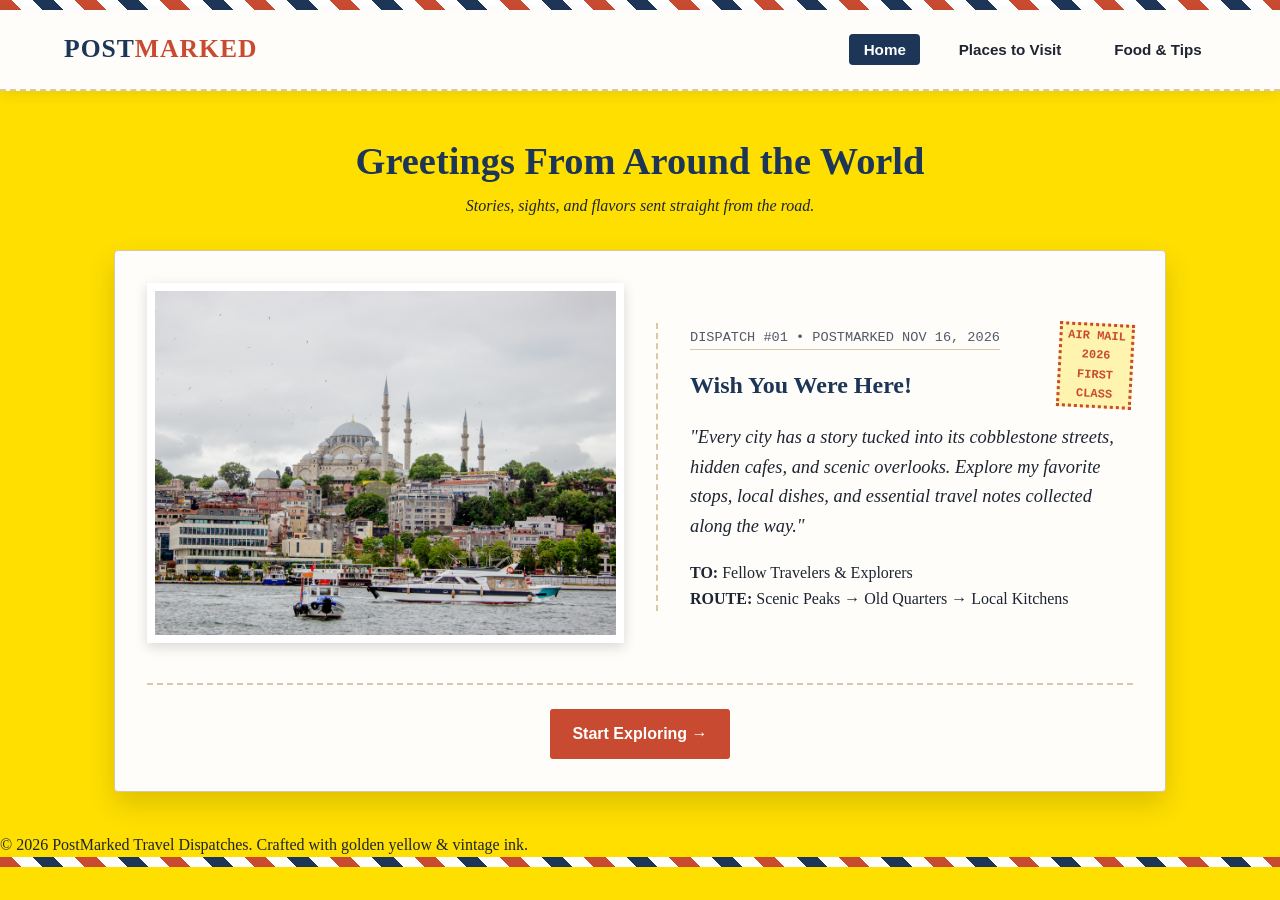
<file: index.html>
<!DOCTYPE html>
<html lang="en">
<head>
  <meta charset="UTF-8">
  <meta name="viewport" content="width=device-width, initial-scale=1.0">
  <title>PostMarked | Home</title>
  <link rel="stylesheet" href="a.css">
</head>
<body>
  <div class="airmail-border"></div>
  <header>
    <div class="logo">Post<span>Marked</span></div>
    <nav>
      <ul>
        <li><a href="travelpostcard.html" class="active">Home</a></li>
        <li><a href="places.html">Places to Visit</a></li>
        <li><a href="guide.html">Food &amp; Tips</a></li>
      </ul>
    </nav>
  </header>

  <main class="container">
    <div class="page-title">
      <h1>Greetings From Around the World</h1>
      <p>Stories, sights, and flavors sent straight from the road.</p>
    </div>

    <!-- Main Featured Postcard -->
    <section class="postcard">
      <div class="hero-postcard">
        <!-- Left Side: Photo -->
        <div class="hero-image">
          <img src="pexels-natalia-sevruk-636238602-39978161.jpg" alt="Travel Destination">
        </div>

        <!-- Right Side: Postcard Message & Stamp -->
        <div class="postcard-back">
          <div class="stamp">
            <span>AIR MAIL</span>
            <strong>2026</strong>
            <span>FIRST CLASS</span>
          </div>

          <div class="postmark">Dispatch #01 &bull; Postmarked Nov 16, 2026</div>
          <h2 style="color: var(--postage-navy);">Wish You Were Here!</h2>
          
          <p class="handwritten">
            "Every city has a story tucked into its cobblestone streets, hidden cafes, and scenic overlooks. Explore my favorite stops, local dishes, and essential travel notes collected along the way."
          </p>

          <p><strong>TO:</strong> Fellow Travelers &amp; Explorers</p>
          <p><strong>ROUTE:</strong> Scenic Peaks &rarr; Old Quarters &rarr; Local Kitchens</p>
        </div>
      </div>

      <!-- Exploring Button Box at the Bottom -->
      <div style="text-align: center; margin-top: 2rem; padding-top: 1.5rem; border-top: 2px dashed var(--border-tan);">
        <a href="places.html" class="btn" style="margin-top: 0;">Start Exploring &rarr;</a>
      </div>
    </section>
  </main>

  <footer>
    <p>&copy; 2026 PostMarked Travel Dispatches. Crafted with golden yellow &amp; vintage ink.</p>
  </footer>
  <div class="airmail-border"></div>

  <!-- Linked to your original JavaScript file -->
  <script src="script.js"></script>
</body>
</html>
</file>
<file: a.css>
/* Golden Yellow Travel Postcard Theme */
:root {
  --page-bg: #FFDF00;        /* Golden Yellow Background */
  --card-bg: #fffdf9;        /* Postcard Paper White */
  --ink-dark: #1d2432;       /* Deep Charcoal Ink */
  --ink-muted: #525969;      /* Muted Stamp Gray */
  --airmail-red: #c84b31;    /* Vintage Airmail Red */
  --postage-navy: #1d3557;   /* Postage Navy Blue */
  --stamp-accent: #f4a261;   /* Warm Amber Stamp Highlight */
  --border-tan: #d8c8a8;     /* Subtle Postcard Border */
}

* {
  box-sizing: border-box;
  margin: 0;
  padding: 0;
}

body {
  background-color: var(--page-bg);
  color: var(--ink-dark);
  font-family: 'Georgia', serif;
  line-height: 1.6;
  min-height: 100vh;
}

/* Classic Airmail Striped Border */
.airmail-border {
  height: 10px;
  background: repeating-linear-gradient(
    45deg,
    var(--airmail-red),
    var(--airmail-red) 15px,
    #ffffff 15px,
    #ffffff 30px,
    var(--postage-navy) 30px,
    var(--postage-navy) 45px,
    #ffffff 45px,
    #ffffff 60px
  );
}

/* Navigation Header */
header {
  background-color: var(--card-bg);
  border-bottom: 2px dashed var(--border-tan);
  padding: 1.2rem 5%;
  display: flex;
  justify-content: space-between;
  align-items: center;
  flex-wrap: wrap;
  box-shadow: 0 4px 12px rgba(0, 0, 0, 0.08);
}

.logo {
  font-size: 1.6rem;
  font-weight: bold;
  color: var(--postage-navy);
  letter-spacing: 1px;
  text-transform: uppercase;
}

.logo span {
  color: var(--airmail-red);
}

nav ul {
  list-style: none;
  display: flex;
  gap: 1.5rem;
}

nav a {
  text-decoration: none;
  color: var(--ink-dark);
  font-family: 'Helvetica Neue', Arial, sans-serif;
  font-weight: 600;
  font-size: 0.95rem;
  padding: 0.45rem 0.9rem;
  border-radius: 4px;
  transition: all 0.2s ease;
}

nav a:hover,
nav a.active {
  background-color: var(--postage-navy);
  color: #ffffff;
}

/* Main Page Layout */
.container {
  max-width: 1100px;
  margin: 2.5rem auto;
  padding: 0 1.5rem;
}

.page-title {
  text-align: center;
  margin-bottom: 2rem;
}

.page-title h1 {
  font-size: 2.4rem;
  color: var(--postage-navy);
}

.page-title p {
  color: var(--ink-dark);
  font-style: italic;
  font-weight: 500;
}

/* Main Postcard Container */
.postcard {
  background: var(--card-bg);
  border: 1px solid var(--border-tan);
  box-shadow: 0 12px 28px rgba(0, 0, 0, 0.14);
  padding: 2rem;
  border-radius: 4px;
  position: relative;
  margin-bottom: 2.5rem;
}

/* Home Page Split Postcard */
.hero-postcard {
  display: grid;
  grid-template-columns: 1fr 1fr;
  gap: 2rem;
  align-items: center;
}

.hero-image img {
  width: 100%;
  height: 360px;
  object-fit: cover;
  border: 8px solid #ffffff;
  box-shadow: 0 4px 12px rgba(0, 0, 0, 0.15);
}

.postcard-back {
  border-left: 2px dashed var(--border-tan);
  padding-left: 2rem;
  position: relative;
}

/* Vintage Postage Stamp */
.stamp {
  width: 75px;
  height: 85px;
  border: 3px dotted var(--airmail-red);
  background-color: #fff3b0;
  display: flex;
  flex-direction: column;
  align-items: center;
  justify-content: center;
  font-family: 'Courier New', monospace;
  font-size: 0.75rem;
  font-weight: bold;
  color: var(--airmail-red);
  text-align: center;
  float: right;
  margin-left: 1rem;
  transform: rotate(3deg);
}

.postmark {
  font-family: 'Courier New', monospace;
  font-size: 0.85rem;
  color: var(--ink-muted);
  text-transform: uppercase;
  margin-bottom: 1rem;
  display: inline-block;
  border-bottom: 1px solid var(--border-tan);
}

.handwritten {
  font-family: 'Georgia', serif;
  font-style: italic;
  font-size: 1.15rem;
  margin: 1.2rem 0;
}

/* Buttons */
.btn {
  display: inline-block;
  background-color: var(--airmail-red);
  color: #ffffff;
  text-decoration: none;
  padding: 0.75rem 1.4rem;
  font-family: 'Helvetica Neue', Arial, sans-serif;
  font-weight: bold;
  border-radius: 3px;
  margin-top: 1rem;
  transition: background 0.2s ease;
}

.btn:hover {
  background-color: var(--postage-navy);
}

/* Grid for Places & Food */
.card-grid {
  display: grid;
  grid-template-columns: repeat(auto-fit, minmax(300px, 1fr));
  gap: 2rem;
}

.mini-postcard {
  background: var(--card-bg);
  border: 1px solid var(--border-tan);
  padding: 1.3rem;
  border-radius: 4px;
  box-shadow: 0 8px
</file>
